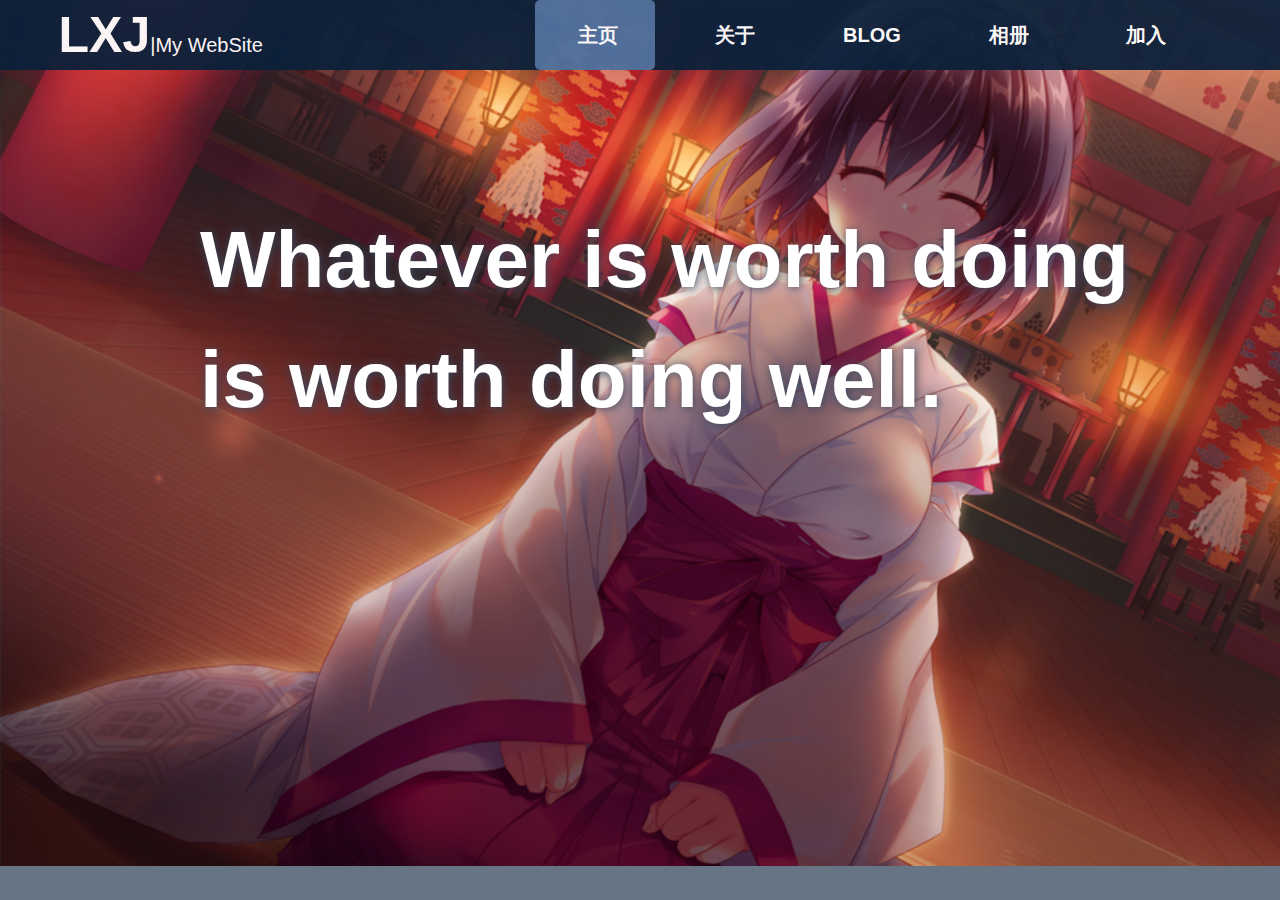
<file: index.html>
<!DOCTYPE html>
<html lang="en">

<head>
  <meta charset="UTF-8">
  <meta name="viewport" content="width=device-width, initial-scale=1.0, maximum-scale=1.0">
  <meta http-equiv="X-UA-Compatible" content="IE=edge">
  <title>Home</title>
  <link rel="stylesheet" href="home.css">
  <link rel="stylesheet" href="reset.css">
  <link rel="stylesheet" href="navs.css">

</head>

<body>
  <!-- 导航栏 -->
  <nav class="homenav">
    <div class="navtitle"><strong>LXJ</strong>|My WebSite</div>
    <a href="home.html">主页</a>
    <a href="about.html">关于</a>
    <a href="blog.html">BLOG</a>
    <a href="album.html">相册</a>
    <a href="join.html">加入</a>
    <div class="navanim home"></div>
    <div class="none"></div>
  </nav>
  <!-- 主页 -->
  <main class="main">
    <!-- 显示欢迎文字 -->
    <section class="sec">
      <div class="titleimg">
        <div class="title">
          Whatever is worth doing <br>
          is worth doing well.
        </div>
      </div>
    </section>
    <!-- 显示个人其他选项 -->
    <section class="sec">
      <!-- about -->
      <a href="about.html">
        <div class="part1 pt">
          <div class="imghid">
            <div class="img"></div>
          </div>
          <div class="txt">
            <h1>关于</h1>
            <p>&emsp;&emsp;成都锦城学院</p>
            <p>&emsp;&emsp;计算机科学技术</p>
            <p>&emsp;&emsp;游戏</p>
            <p>&emsp;&emsp;动漫</p>
            <p>&emsp;&emsp;漫画</p>
          </div>
        </div>
      </a>
      <!-- blog -->
      <a href="blog.html">
        <div class="part2 pt">
          <div class="txt">
            <h1>博客</h1>
            <p>&emsp;关于我的博客</p>
            <p>&emsp;11111</p>
          </div>
          <div class="imghid">
            <div class="img"></div>
          </div>
        </div>
      </a>
      <!-- album -->
      <a href="album.html">
        <div class="part3 pt">
          <div class="imghid">
            <div class="img"></div>
          </div>
          <div class="txt">
            <h1>相册</h1>
            <p>&emsp;&emsp;(可修改部分)我的相册</p>
            <p>&emsp;&emsp;(可修改部分)My photo album, about some works of art that I like</p>
          </div>
        </div>
      </a>
      <!-- join -->
      <a href="join.html">
        <div class="part4 pt">
          <div class="txt">
            <h1>加入</h1>
            <p>&emsp;&emsp;(可修改部分)加入我们(虽然还没有'们')</p>
            <p>&emsp;&emsp;(可修改部分)My contact information, welcome everyone who is interested to join us</p>
          </div>
          <div class="imghid">
            <div class="img"></div>
          </div>
        </div>
      </a>
    </section>

  </main>

</body>

</html>
</file>
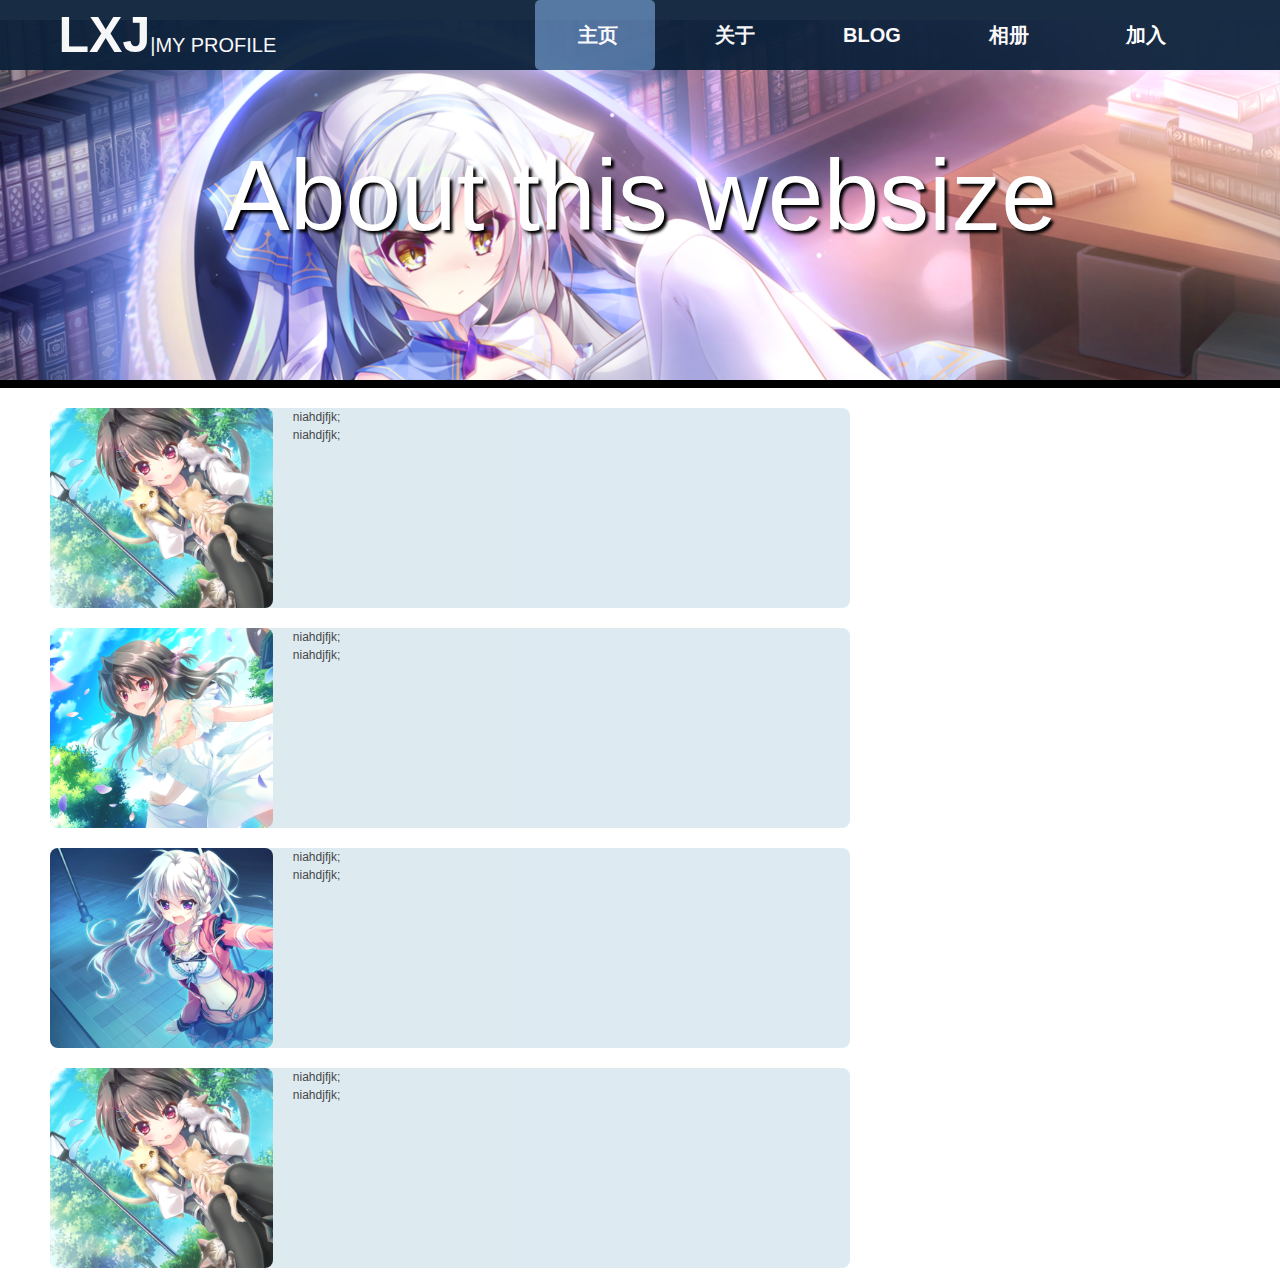
<file: about.html>
<!DOCTYPE html>
<html lang="en">

<head>
  <meta charset="UTF-8">
  <meta name="viewport" content="width=device-width, initial-scale=1.0, maximum-scale=1.0">
  <meta http-equiv="X-UA-Compatible" content="IE=edge">
  <title>About</title>
  <link rel="stylesheet" href="about.css">
  <link rel="stylesheet" href="reset.css">
  <link rel="stylesheet" href="navs.css">
</head>

<body>

  <!-- 导航栏 -->
  <nav>
    <div class="navtitle"><strong>LXJ</strong>|MY PROFILE</div>
    <a href="home.html">主页</a>
    <a href="about.html">关于</a>
    <a href="blog.html">BLOG</a>
    <a href="album.html">相册</a>
    <a href="join.html">加入</a>
    <div class="navanim home"></div>
    <div class="none"></div>
  </nav>
  <!-- 主要内容 -->
  <main>
    <!-- 欢迎文字 -->
    <section class="welcome">
      <h1>About this websize</h1>
    </section>
    <!-- 个人信息 -->
    <section class="myself">
      <div class="item item1">
        <div class="imgs common-img"></div>
        <div class="txt">
          <p>niahdjfjk;</p>
          <p>niahdjfjk;</p>
        </div>
      </div>
      <div class="item item2">
        <div class="imgs common-img"></div>
        <div class=" txt">
          <p>niahdjfjk;</p>
          <p>niahdjfjk;</p>
        </div>
      </div>
      <div class="item item3">
        <div class="imgs common-img"></div>
        <div class=" txt">
          <p>niahdjfjk;</p>
          <p>niahdjfjk;</p>
        </div>
      </div>
      <div class="item item4">
        <div class="imgs common-img"></div>
        <div class=" txt">
          <p>niahdjfjk;</p>
          <p>niahdjfjk;</p>
        </div>
      </div>
    </section>
  </main>
</body>

</html>
</file>
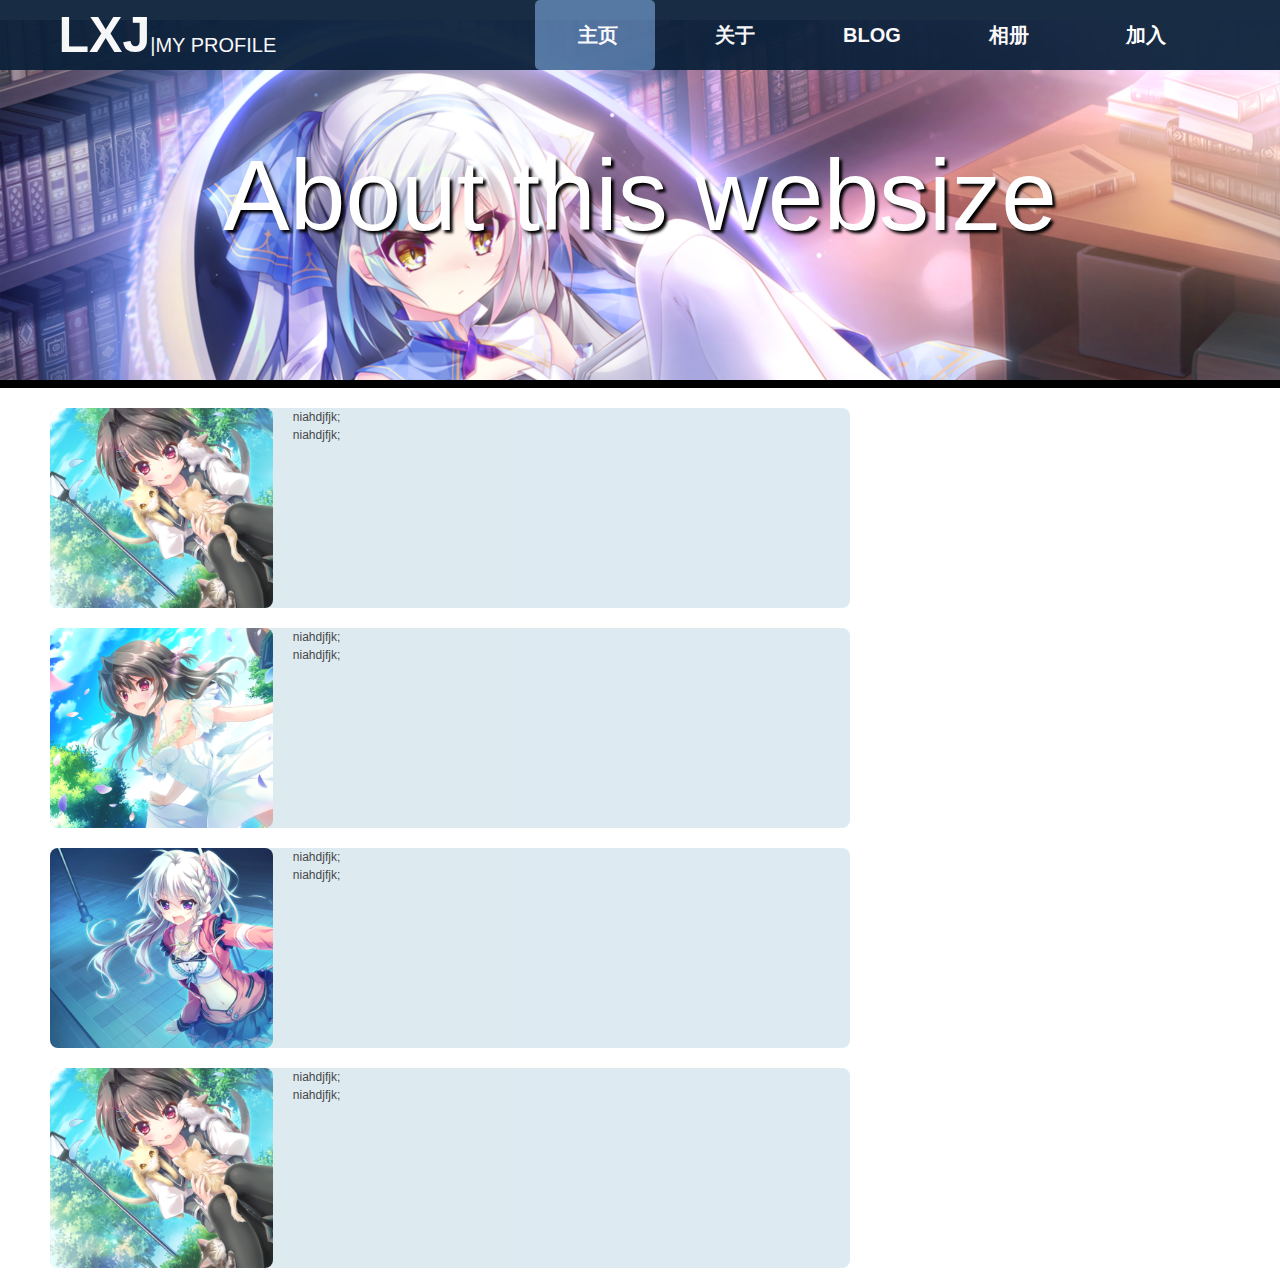
<file: html/about.html>
<!DOCTYPE html>
<html lang="en">

<head>
  <meta charset="UTF-8">
  <meta name="viewport" content="width=device-width, initial-scale=1.0, maximum-scale=1.0">
  <meta http-equiv="X-UA-Compatible" content="IE=edge">
  <title>About</title>
  <link rel="stylesheet" href="/css/about.css">
  <link rel="stylesheet" href="/css/reset.css">
  <link rel="stylesheet" href="/css/navs.css">
</head>

<body>

  <!-- 导航栏 -->
  <nav>
    <div class="navtitle"><strong>LXJ</strong>|MY PROFILE</div>
    <a href="home.html">主页</a>
    <a href="about.html">关于</a>
    <a href="blog.html">BLOG</a>
    <a href="album.html">相册</a>
    <a href="join.html">加入</a>
    <div class="navanim home"></div>
    <div class="none"></div>
  </nav>
  <!-- 主要内容 -->
  <main>
    <!-- 欢迎文字 -->
    <section class="welcome">
      <h1>About this websize</h1>
    </section>
    <!-- 个人信息 -->
    <section class="myself">
      <div class="item item1">
        <div class="imgs common-img"></div>
        <div class="txt">
          <p>niahdjfjk;</p>
          <p>niahdjfjk;</p>
        </div>
      </div>
      <div class="item item2">
        <div class="imgs common-img"></div>
        <div class=" txt">
          <p>niahdjfjk;</p>
          <p>niahdjfjk;</p>
        </div>
      </div>
      <div class="item item3">
        <div class="imgs common-img"></div>
        <div class=" txt">
          <p>niahdjfjk;</p>
          <p>niahdjfjk;</p>
        </div>
      </div>
      <div class="item item4">
        <div class="imgs common-img"></div>
        <div class=" txt">
          <p>niahdjfjk;</p>
          <p>niahdjfjk;</p>
        </div>
      </div>
    </section>
  </main>
</body>

</html>
</file>
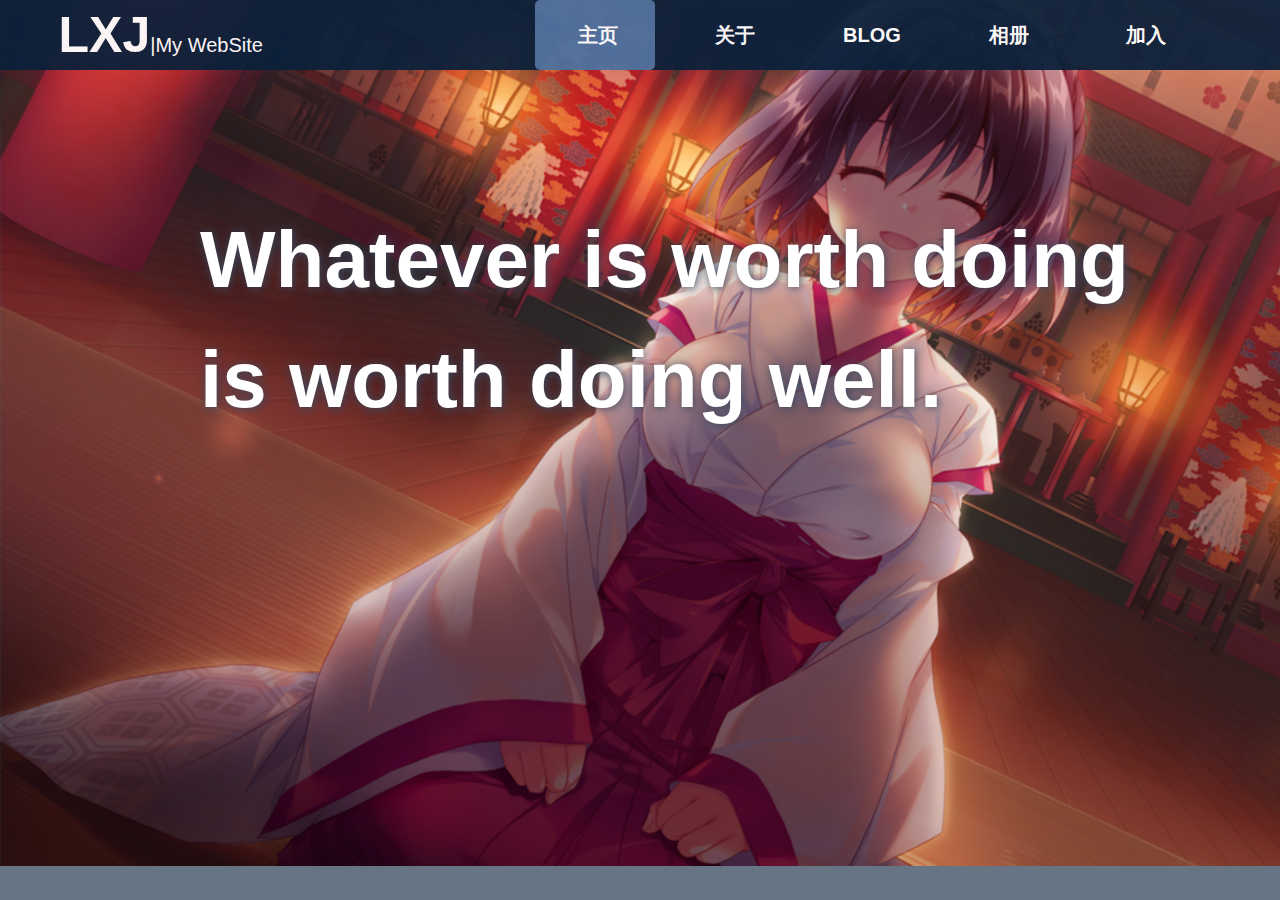
<file: html/home.html>
<!DOCTYPE html>
<html lang="en">

<head>
  <meta charset="UTF-8">
  <meta name="viewport" content="width=device-width, initial-scale=1.0, maximum-scale=1.0">
  <meta http-equiv="X-UA-Compatible" content="IE=edge">
  <title>Home</title>
  <link rel="stylesheet" href="/css/home.css">
  <link rel="stylesheet" href="/css/reset.css">
  <link rel="stylesheet" href="/css/navs.css">

</head>

<body>
  <!-- 导航栏 -->
  <nav class="homenav">
    <div class="navtitle"><strong>LXJ</strong>|My WebSite</div>
    <a href="home.html">主页</a>
    <a href="about.html">关于</a>
    <a href="blog.html">BLOG</a>
    <a href="album.html">相册</a>
    <a href="join.html">加入</a>
    <div class="navanim home"></div>
    <div class="none"></div>
  </nav>
  <!-- 主页 -->
  <main class="main">
    <!-- 显示欢迎文字 -->
    <section class="sec">
      <div class="titleimg">
        <div class="title">
          Whatever is worth doing <br>
          is worth doing well.
        </div>
      </div>
    </section>
    <!-- 显示个人其他选项 -->
    <section class="sec">
      <!-- about -->
      <a href="about.html">
        <div class="part1 pt">
          <div class="imghid">
            <div class="img"></div>
          </div>
          <div class="txt">
            <h1>关于</h1>
            <p>&emsp;&emsp;成都锦城学院</p>
            <p>&emsp;&emsp;计算机科学技术</p>
            <p>&emsp;&emsp;游戏</p>
            <p>&emsp;&emsp;动漫</p>
            <p>&emsp;&emsp;漫画</p>
          </div>
        </div>
      </a>
      <!-- blog -->
      <a href="blog.html">
        <div class="part2 pt">
          <div class="txt">
            <h1>博客</h1>
            <p>&emsp;关于我的博客</p>
            <p>&emsp;11111</p>
          </div>
          <div class="imghid">
            <div class="img"></div>
          </div>
        </div>
      </a>
      <!-- album -->
      <a href="album.html">
        <div class="part3 pt">
          <div class="imghid">
            <div class="img"></div>
          </div>
          <div class="txt">
            <h1>相册</h1>
            <p>&emsp;&emsp;(可修改部分)我的相册</p>
            <p>&emsp;&emsp;(可修改部分)My photo album, about some works of art that I like</p>
          </div>
        </div>
      </a>
      <!-- join -->
      <a href="join.html">
        <div class="part4 pt">
          <div class="txt">
            <h1>加入</h1>
            <p>&emsp;&emsp;(可修改部分)加入我们(虽然还没有'们')</p>
            <p>&emsp;&emsp;(可修改部分)My contact information, welcome everyone who is interested to join us</p>
          </div>
          <div class="imghid">
            <div class="img"></div>
          </div>
        </div>
      </a>
    </section>

  </main>

</body>

</html>
</file>
<file: home.css>
/* 首页图片展示 */
.titleimg {
  background-image: url("6.png");
  height: 100vh;
  background-repeat: no-repeat;
  background-size: 1540px;
  background-attachment: fixed;
  width: 100vw;
  transition: 0.5s ease 0s;
  animation: load 0.5s;
}
/* 首页欢迎文字 */
.titleimg .title {
  width: 1540px;
  padding: 200px;
  font-size: 80px;
  font-weight: bolder;
  color: #fff;
  text-shadow: 1px 1px 10px rgb(59, 73, 95);
}

.main {
  overflow-x: hidden;
  height: 100vh;
  background-color: #0c213aa0;
}

.sec {
  height: 100vh;
  width: 100vw;
}

.pt {
  display: flex;
  flex-direction: column;
  height: 500px;
  width: 220px;
  float: left;
  margin: 150px 0px 0px 105px;
  background: #0c213aa0;
  box-shadow: 0 0 15px rgb(59, 73, 95);
  border-radius: 15px;
  overflow: hidden;
  transition: all 0.5s ease 0s;
}
.pt:hover {
  cursor: pointer;
  transform: scale(1.05);
}

.imghid {
  overflow: hidden;
}
.part1 .img {
  background-image: url("1.png");
}
.part2 .img {
  background-image: url("2.png");
}
.part3 .img {
  background-image: url("3.png");
}
.part4 .img {
  background-image: url("4.png");
}

.pt .img {
  height: 170px;
  width: 250px;
  background-size: cover;
  transition: all 0.5s ease 0s;
  opacity: 0.8;
}

.pt .img:hover {
  transform: scale(1.2);
}
.imghid {
  overflow: hidden;
  border-radius: 15px;
}
.pt .txt {
  height: 310px;
  width: 200px;
  color: #fff;
  overflow: hidden;
  display: flex;
  flex-direction: column;
  margin: auto;
}

.pt .txt h1 {
  text-align: center;
  font-size: 3em;
  height: 30px;
  line-height: 30px;
  margin-bottom: 10px;
}

.pt .txt p {
  margin-top: -2px;
  color: rgb(145, 216, 236);
}
@keyframes load {
  0% {
    background-position-y: 50px;
    opacity: 0;
  }
  100% {
    background-position-y: 0px;
    opacity: 1;
  }
}
</file>
<file: navs.css>
/* 顶部导航栏 */
body {
  margin: 0;
  padding: 0;
}

nav {
  position: fixed;
  display: flex;
  justify-content: space-around;
  align-items: center;
  width: 1540px;
  height: 70px;
  top: 0px;
  background-color: #0c213a;
  overflow: hidden;
  font-size: 20px;
  color: #fff;
  opacity: 0.8;
  z-index: 1000;
}
/* 添加1s的动画 */
nav {
  animation: load2 1s linear;
}

nav:hover {
  opacity: 0.95;
}
nav .navtitle {
  padding-left: 50px;
  width: 30%;
}
/*导航栏左侧的姓名放大 */
nav .navtitle strong {
  font-size: 50px;
  font-weight: bolder;
}
nav a {
  display: block;
  justify-content: center;
  z-index: 1;
  line-height: 70px;
  width: 120px;
  text-align: center;
  font-weight: bolder;
  color: #fff;
  transition: 0.5s linear;
}
nav .navanim {
  position: absolute;
  height: inherit;
  z-index: 0;
  background: #4d729f;
  border-radius: 5px;
  left: 0px;
  transition: all 0.5s ease 0s;
  width: 120px;
}
nav .home,
a:nth-child(2):hover ~ .navanim {
  width: 120px;
  left: 535px;
}

nav .about,
a:nth-child(3):hover ~ .navanim {
  width: 120px;
  left: 670px;
}

nav .blog,
a:nth-child(4):hover ~ .navanim {
  width: 120px;
  left: 810px;
}
nav a:hover {
  color: #fff;
}
nav .album,
a:nth-child(5):hover ~ .navanim {
  width: 120px;
  left: 950px;
}
nav .join,
a:nth-child(6):hover ~ .navanim {
  width: 120px;
  left: 1085px;
}
nav .none {
  width: 20%;
}

@keyframes load2 {
  0% {
    top: -80px;
    opacity: 0;
  }
  100% {
    top: 0px;
    opacity: 0.8;
  }
}
</file>
<file: about.css>
/* 欢迎文字 */
.welcome {
  font-size: 20px;
  color: #000000;
  margin-top: 20px;
  background-image: url(12.png);
  height: 40vh;
  background-size: cover;
  width: 100vw;
  border-bottom: 8px solid black;
}
.welcome h1 {
  font-size: 100px;
  color: #fff;
  text-shadow: 3px 3px 3px #000;
  margin-top: 20px;
  margin-bottom: 20px;
  text-align: center;
  padding-top: 100px;
}
/* 个人信息 */
main .myself {
  width: 100vw;
  overflow: hidden;
  /* background-image: url(/image/6.jpg); */
  background-size: cover;
}
/* 每个介绍的单独样式 */
main .myself .item {
  display: flex;
  justify-content: space-between;
  width: 800px;
  height: 200px;
  border-radius: 8px;
  background-color: #dae8ef;
  margin-bottom: 10px;
  margin-top: 20px;
  margin-left: 20px;
  opacity: 0.9;
  transition: 0.4s all linear;
  margin-left: 50px;
}
main .myself .item:hover {
  transform: scale(1.05);
}
/* 文字 */
main .myself .item .txt {
  flex: 5;
  padding-left: 20px;
}
/* 图片背景 */
main .myself .item1 .imgs {
  background-image: url(8.png);
}
main .myself .item2 .imgs {
  background-image: url(9.png);
}
main .myself .item3 .imgs {
  background-image: url(3.png);
}
main .myself .item4 .imgs {
  background-image: url(8.png);
}
/* 动画效果 */
main .myself .item1 {
  animation: move1 1s linear;
}
main .myself .item2 {
  animation: move2 2s linear;
}
main .myself .item3 {
  animation: move3 3s linear;
}
main .myself .item4 {
  animation: move4 4s linear;
}
/* 图片通用类 */
.common-img {
  width: 200px;
  height: 200px;
  flex: 2;
  border-radius: 8px;
  background-size: cover;
  transition: 0.2s;
}
.common-img:hover {
  transform: scale(1.05);
}
@keyframes move1 {
  0% {
    opacity: 0;
  }
  50% {
    opacity: 0.5;
  }
  100% {
    opacity: 1;
  }
}
@keyframes move2 {
  0% {
    opacity: 0;
  }
  60% {
    opacity: 0.5;
  }
  100% {
    opacity: 1;
  }
}
@keyframes move3 {
  0% {
    opacity: 0;
  }
  70% {
    opacity: 0.5;
  }
  100% {
    opacity: 1;
  }
}
@keyframes move4 {
  0% {
    opacity: 0;
  }
  80% {
    opacity: 0.5;
  }
  100% {
    opacity: 1;
  }
}
</file>
<file: css/about.css>
/* 欢迎文字 */
.welcome {
  font-size: 20px;
  color: #000000;
  margin-top: 20px;
  background-image: url(../image/12.png);
  height: 40vh;
  background-size: cover;
  width: 100vw;
  border-bottom: 8px solid black;
}
.welcome h1 {
  font-size: 100px;
  color: #fff;
  text-shadow: 3px 3px 3px #000;
  margin-top: 20px;
  margin-bottom: 20px;
  text-align: center;
  padding-top: 100px;
}
/* 个人信息 */
main .myself {
  width: 100vw;
  overflow: hidden;
  /* background-image: url(/image/6.jpg); */
  background-size: cover;
}
/* 每个介绍的单独样式 */
main .myself .item {
  display: flex;
  justify-content: space-between;
  width: 800px;
  height: 200px;
  border-radius: 8px;
  background-color: #dae8ef;
  margin-bottom: 10px;
  margin-top: 20px;
  margin-left: 20px;
  opacity: 0.9;
  transition: 0.4s all linear;
  margin-left: 50px;
}
main .myself .item:hover {
  transform: scale(1.05);
}
/* 文字 */
main .myself .item .txt {
  flex: 5;
  padding-left: 20px;
}
/* 图片背景 */
main .myself .item1 .imgs {
  background-image: url(/image/8.png);
}
main .myself .item2 .imgs {
  background-image: url(/image/9.png);
}
main .myself .item3 .imgs {
  background-image: url(/image/3.png);
}
main .myself .item4 .imgs {
  background-image: url(/image/8.png);
}
/* 动画效果 */
main .myself .item1 {
  animation: move1 1s linear;
}
main .myself .item2 {
  animation: move2 2s linear;
}
main .myself .item3 {
  animation: move3 3s linear;
}
main .myself .item4 {
  animation: move4 4s linear;
}
/* 图片通用类 */
.common-img {
  width: 200px;
  height: 200px;
  flex: 2;
  border-radius: 8px;
  background-size: cover;
  transition: 0.2s;
}
.common-img:hover {
  transform: scale(1.05);
}
@keyframes move1 {
  0% {
    opacity: 0;
  }
  50% {
    opacity: 0.5;
  }
  100% {
    opacity: 1;
  }
}
@keyframes move2 {
  0% {
    opacity: 0;
  }
  60% {
    opacity: 0.5;
  }
  100% {
    opacity: 1;
  }
}
@keyframes move3 {
  0% {
    opacity: 0;
  }
  70% {
    opacity: 0.5;
  }
  100% {
    opacity: 1;
  }
}
@keyframes move4 {
  0% {
    opacity: 0;
  }
  80% {
    opacity: 0.5;
  }
  100% {
    opacity: 1;
  }
}
</file>
<file: css/navs.css>
/* 顶部导航栏 */
body {
  margin: 0;
  padding: 0;
}

nav {
  position: fixed;
  display: flex;
  justify-content: space-around;
  align-items: center;
  width: 1540px;
  height: 70px;
  top: 0px;
  background-color: #0c213a;
  overflow: hidden;
  font-size: 20px;
  color: #fff;
  opacity: 0.8;
  z-index: 1000;
}
/* 添加1s的动画 */
nav {
  animation: load2 1s linear;
}

nav:hover {
  opacity: 0.95;
}
nav .navtitle {
  padding-left: 50px;
  width: 30%;
}
/*导航栏左侧的姓名放大 */
nav .navtitle strong {
  font-size: 50px;
  font-weight: bolder;
}
nav a {
  display: block;
  justify-content: center;
  z-index: 1;
  line-height: 70px;
  width: 120px;
  text-align: center;
  font-weight: bolder;
  color: #fff;
  transition: 0.5s linear;
}
nav .navanim {
  position: absolute;
  height: inherit;
  z-index: 0;
  background: #4d729f;
  border-radius: 5px;
  left: 0px;
  transition: all 0.5s ease 0s;
  width: 120px;
}
nav .home,
a:nth-child(2):hover ~ .navanim {
  width: 120px;
  left: 535px;
}

nav .about,
a:nth-child(3):hover ~ .navanim {
  width: 120px;
  left: 670px;
}

nav .blog,
a:nth-child(4):hover ~ .navanim {
  width: 120px;
  left: 810px;
}
nav a:hover {
  color: #fff;
}
nav .album,
a:nth-child(5):hover ~ .navanim {
  width: 120px;
  left: 950px;
}
nav .join,
a:nth-child(6):hover ~ .navanim {
  width: 120px;
  left: 1085px;
}
nav .none {
  width: 20%;
}

@keyframes load2 {
  0% {
    top: -80px;
    opacity: 0;
  }
  100% {
    top: 0px;
    opacity: 0.8;
  }
}
</file>
<file: css/home.css>
/* 首页图片展示 */
.titleimg {
  background-image: url("../image/6.png");
  height: 100vh;
  background-repeat: no-repeat;
  background-size: 1540px;
  background-attachment: fixed;
  width: 100vw;
  transition: 0.5s ease 0s;
  animation: load 0.5s;
}
/* 首页欢迎文字 */
.titleimg .title {
  width: 1540px;
  padding: 200px;
  font-size: 80px;
  font-weight: bolder;
  color: #fff;
  text-shadow: 1px 1px 10px rgb(59, 73, 95);
}

.main {
  overflow-x: hidden;
  height: 100vh;
  background-color: #0c213aa0;
}

.sec {
  height: 100vh;
  width: 100vw;
}

.pt {
  display: flex;
  flex-direction: column;
  height: 500px;
  width: 220px;
  float: left;
  margin: 150px 0px 0px 105px;
  background: #0c213aa0;
  box-shadow: 0 0 15px rgb(59, 73, 95);
  border-radius: 15px;
  overflow: hidden;
  transition: all 0.5s ease 0s;
}
.pt:hover {
  cursor: pointer;
  transform: scale(1.05);
}

.imghid {
  overflow: hidden;
}
.part1 .img {
  background-image: url("../image/1.png");
}
.part2 .img {
  background-image: url("../image/2.png");
}
.part3 .img {
  background-image: url("../image/3.png");
}
.part4 .img {
  background-image: url("../image/4.png");
}

.pt .img {
  height: 170px;
  width: 250px;
  background-size: cover;
  transition: all 0.5s ease 0s;
  opacity: 0.8;
}

.pt .img:hover {
  transform: scale(1.2);
}
.imghid {
  overflow: hidden;
  border-radius: 15px;
}
.pt .txt {
  height: 310px;
  width: 200px;
  color: #fff;
  overflow: hidden;
  display: flex;
  flex-direction: column;
  margin: auto;
}

.pt .txt h1 {
  text-align: center;
  font-size: 3em;
  height: 30px;
  line-height: 30px;
  margin-bottom: 10px;
}

.pt .txt p {
  margin-top: -2px;
  color: rgb(145, 216, 236);
}
@keyframes load {
  0% {
    background-position-y: 50px;
    opacity: 0;
  }
  100% {
    background-position-y: 0px;
    opacity: 1;
  }
}
</file>
